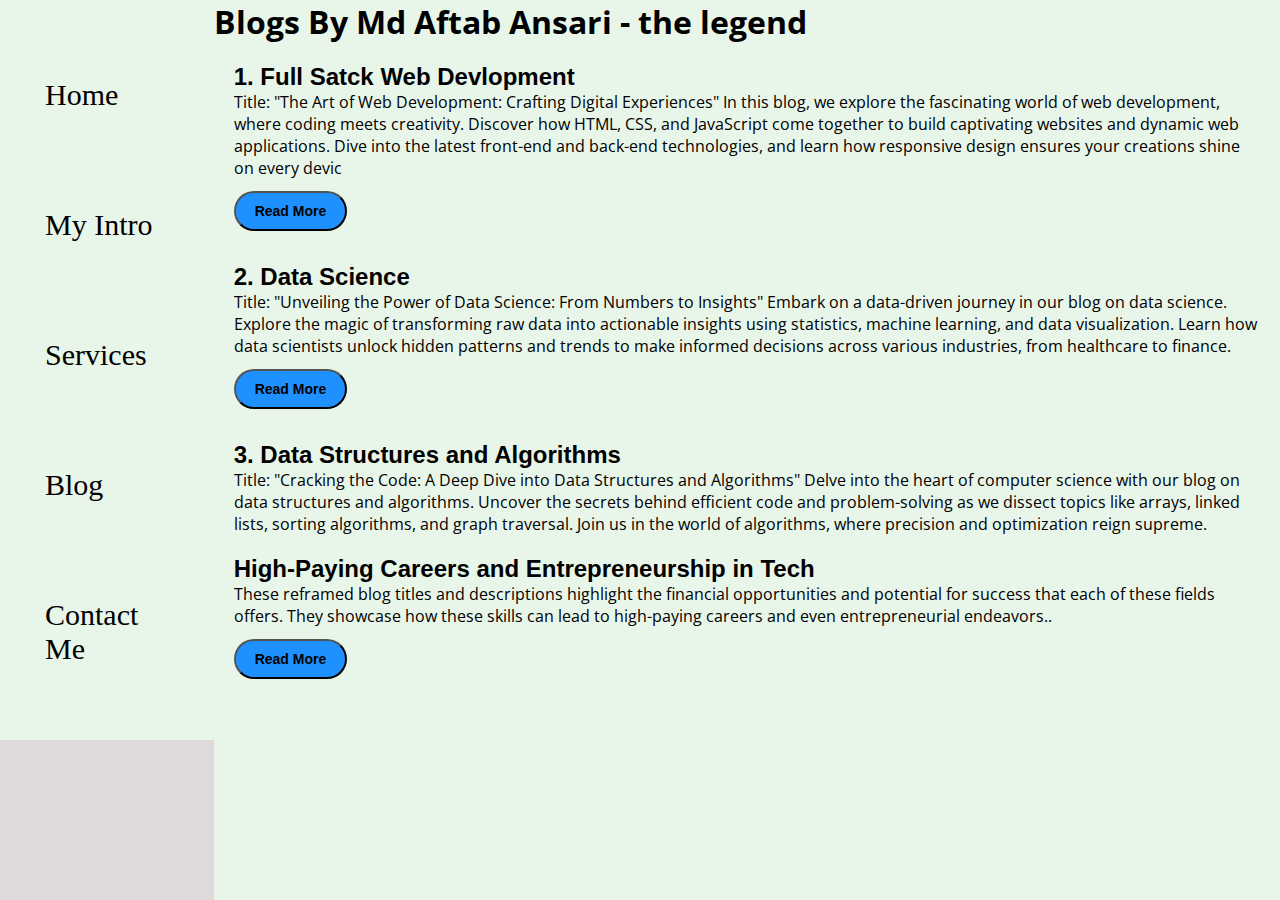
<file: PersonalPortfolioIntroduction/blog.html>
<!DOCTYPE html>
<html lang="en">
<head>
    <meta charset="UTF-8">
    <meta name="viewport" content="width=device-width, initial-scale=1.0">
    <link rel="stylesheet" href="./style.css">
    <title>Md Aftab Ansari, web developmemt </title>
</head>
<body>
<div class="container">
<div class="sidebar">
     <nav>
    <ul>
        <li><a href="/">Home</a></li>
        <li><a href="/intro.html">My Intro</a></li>
        <li><a href="/services.html">Services</a></li>
        <li><a href="/blog.html">Blog</a></li>
        <li><a href="/contact.html">Contact Me</a></li>
    </ul>
</nav>
</div>
<div class="main">
    <div class="blogcontainer">
        <h1>Blogs By Md Aftab Ansari - the legend</h1>
        <div class="blogItem">
  <h2>1. Full Satck Web Devlopment</h2> 
   <p> Title: "The Art of Web Development: Crafting Digital Experiences"
    In this blog, we explore the fascinating world of web development, where coding meets creativity. Discover how HTML, CSS, and JavaScript come together to build captivating websites and dynamic web applications. Dive into the latest front-end and back-end technologies, and learn how responsive design ensures your creations shine on every devic<p>
    <button class="btn btn-sm">Read More</button>
</div>
<div class="blogItem">
    <h2> 2. Data Science</h2>
    <p> Title: "Unveiling the Power of Data Science: From Numbers to Insights"
      Embark on a data-driven journey in our blog on data science. Explore the magic of transforming raw data into actionable insights using statistics, machine learning, and data visualization. Learn how data scientists unlock hidden patterns and trends to make informed decisions across various industries, from healthcare to finance.</p>
    <button class="btn btn-sm">Read More</button>
  </div>
  <div class="blogItem">
    <h2>3. Data Structures and Algorithms</h2>
    <p> Title: "Cracking the Code: A Deep Dive into Data Structures and Algorithms"
      Delve into the heart of computer science with our blog on data structures and algorithms. Uncover the secrets behind efficient code and problem-solving as we dissect topics like arrays, linked lists, sorting algorithms, and graph traversal. Join us in the world of algorithms, where precision and optimization reign supreme.</p>
  </div>
  <div class="blogItem">
    <h2> High-Paying Careers and Entrepreneurship in Tech</h2>
    <p>These reframed blog titles and descriptions highlight the financial opportunities and potential for success that each of these fields offers. They showcase how these skills can lead to high-paying careers and even entrepreneurial endeavors..<p>
  <button class="btn btn-sm">Read More</button>
  </div>
 </div>
</div>
</div>
</body>
</html>
</file>
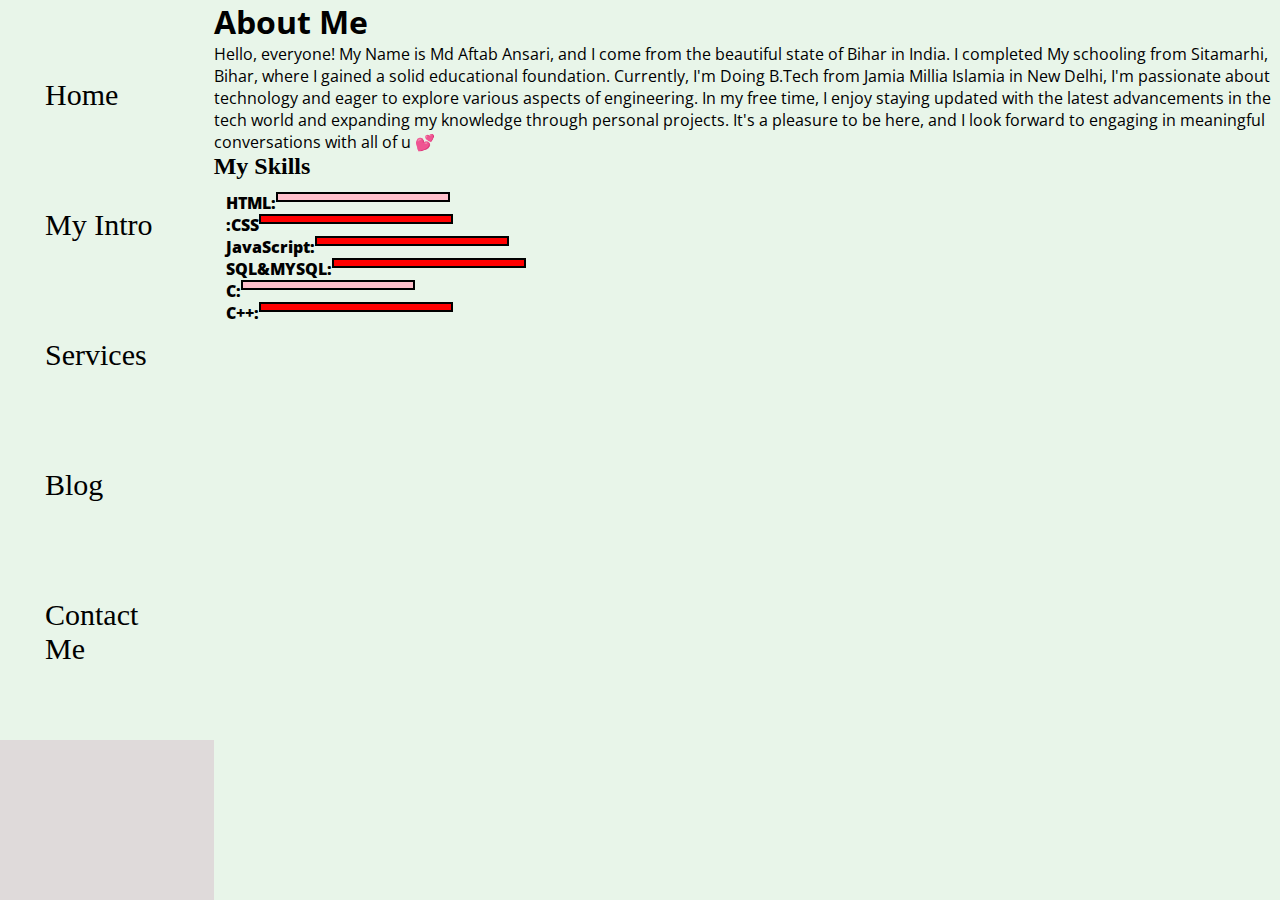
<file: PersonalPortfolioIntroduction/intro.html>
<!DOCTYPE html>
<html lang="en">
<head>
    <meta charset="UTF-8">
    <meta name="viewport" content="width=device-width, initial-scale=1.0">
    <link rel="stylesheet" href="./style.css">
    <title>Md Aftab Ansari , web developmemt </title>
</head>
<body>
<div class="container">
<div class="sidebar">
     <nav>
    <ul>
        <li><a href="/">Home</a></li>
        <li><a href="/intro.html">My Intro</a></li>
        <li><a href="/services.html">Services</a></li>
        <li><a href="/blog.html">Blog</a></li>
        <li><a href="/contact.html">Contact Me</a></li>
    </ul>
</nav>
</div>
<div class="main">
    <div class="intro">

    </div>
  <h1>About Me</h1>
  <p>Hello, everyone! My Name is Md Aftab Ansari, and I come from the beautiful state of Bihar in India. I completed My schooling from Sitamarhi, Bihar, where I gained a solid educational foundation. Currently, I'm Doing B.Tech from Jamia Millia Islamia in New Delhi, I'm passionate about technology and eager to explore various aspects of engineering. In my free time, I enjoy staying updated with the latest advancements in the tech world and expanding my knowledge through personal projects. It's a pleasure to be here, and I look forward to engaging in meaningful conversations with all of u 💕</p>
  <h2>My Skills</h2>
  <div class="skillcontainer"> 

  <div class="skillItem">HTML: <div class="skill t5"></div></div>
  <div class="skillItem">:CSS <div class="skill"></div></div>
  <div class="skillItem">JavaScript: <div class="skill"></div></div>
  <div class="skillItem">SQL&MYSQL: <div class="skill"></div></div>
  <div class="skillItem">C: <div class="skill t5"></div></div>
  <div class="skillItem">C++: <div class="skill"></div></div>
          </div>
          <!-- STM: Create a gallery for my Project -->
       </div>
     </div>
   </div>
</body>
</html>
</file>
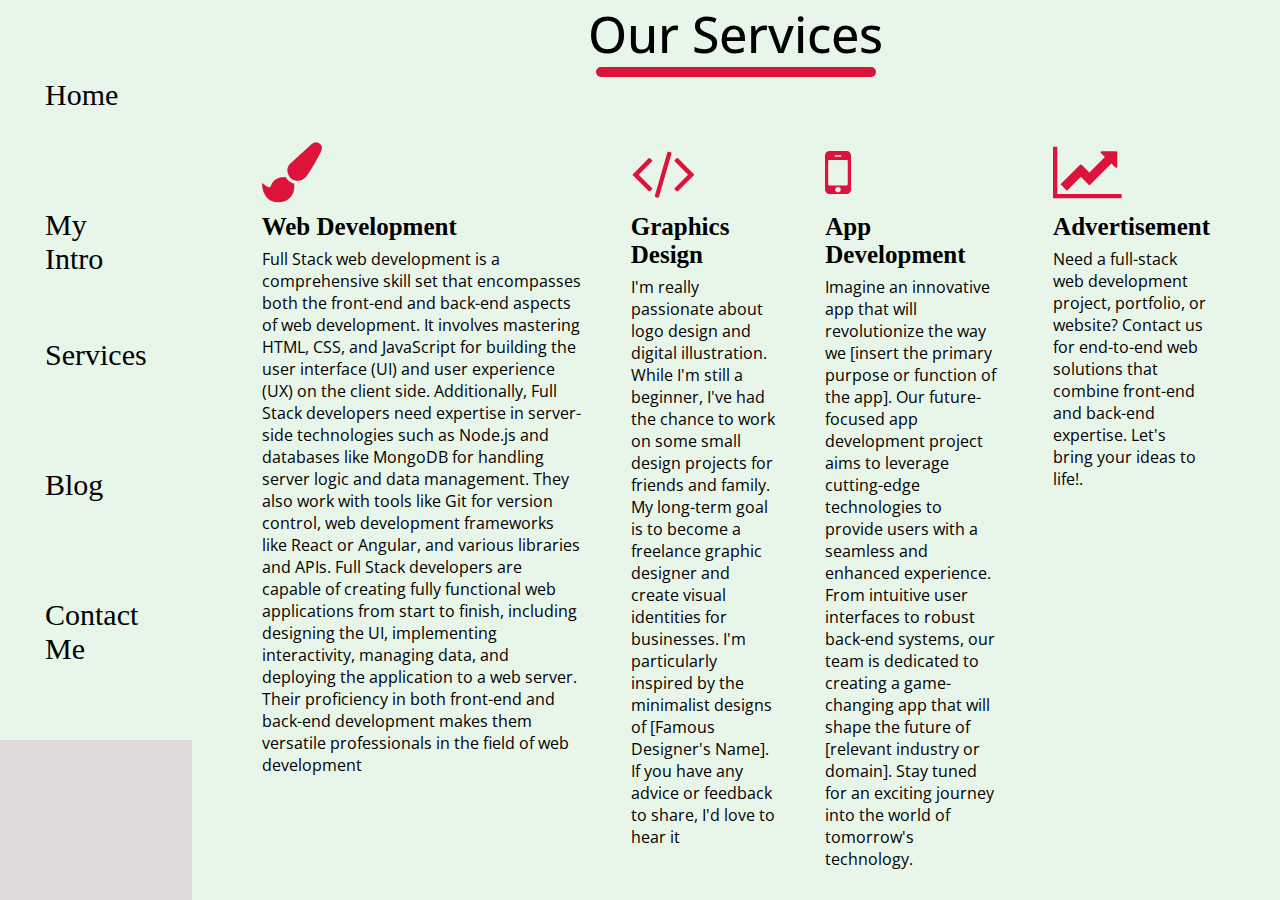
<file: PersonalPortfolioIntroduction/services.html>
<html lang="en">
<head>
    <meta charset="UTF-8">
    <meta name="viewport" content="width=device-width, initial-scale=1.0">
    <title>Responsive ServicesSection </title>
    <link rel="stylesheet" href="https://stackpath.bootstrapcdn.com/font-awesome/4.7.0/css/font-awesome.min.css">
    <link rel="stylesheet" href="style.css">
</head>
<body>

  <!--it;s the something to add present time -->
  
  <div class="container">
    <div class="sidebar">
         <nav>
        <ul>
            <li><a href="/">Home</a></li>
            <li><a href="/intro.html">My Intro</a></li>
            <li><a href="/services.html">Services</a></li>
            <li><a href="/blog.html">Blog</a></li>
            <li><a href="/contact.html">Contact Me</a></li>
        </ul>
    </nav>
    </div>
    
    <div class="services">
        <div class="max-width">
  <h1>Our Services</h1>
  <div class="content">
  <div class="card">
    <div class="box">
    <i class="fa fa-paint-brush"></i>
  <h3>Web Development</h3>
   <p>Full Stack web development is a comprehensive skill set that encompasses both the front-end and back-end aspects of web development. It involves mastering HTML, CSS, and JavaScript for building the user interface (UI) and user experience (UX) on the client side. Additionally, Full Stack developers need expertise in server-side technologies such as Node.js and databases like MongoDB for handling server logic and data management. They also work with tools like Git for version control, web development frameworks like React or Angular, and various libraries and APIs. Full Stack developers are capable of creating fully functional web applications from start to finish, including designing the UI, implementing interactivity, managing data, and deploying the application to a web server. Their proficiency in both front-end and back-end development makes them versatile professionals in the field of web development</p>
         </div>
       </div>
       <div class="card">
        <div class="box">
        <i class="fa fa-code"></i>
      <h3>Graphics Design</h3>
       <p>I'm really passionate about logo design and digital illustration. While I'm still a beginner, I've had the chance to work on some small design projects for friends and family. My long-term goal is to become a freelance graphic designer and create visual identities for businesses. I'm particularly inspired by the minimalist designs of [Famous Designer's Name]. If you have any advice or feedback to share, I'd love to hear it</p>
             </div>
           </div>
           <div class="card">
            <div class="box">
            <i class="fa fa-mobile"></i>
          <h3>App Development</h3>
           <p>Imagine an innovative app that will revolutionize the way we [insert the primary purpose or function of the app]. Our future-focused app development project aims to leverage cutting-edge technologies to provide users with a seamless and enhanced experience. From intuitive user interfaces to robust back-end systems, our team is dedicated to creating a game-changing app that will shape the future of [relevant industry or domain]. Stay tuned for an exciting journey into the world of tomorrow's technology.</p>
          </div>
        </div>
        <div class="card">
            <div class="box">
            <i class="fa fa-line-chart"></i>
          <h3>Advertisement</h3>
           <p>Need a full-stack web development project, portfolio, or website? Contact us for end-to-end web solutions that combine front-end and back-end expertise. Let's bring your ideas to life!.</p>
                 </div>
               </div>
      </div>
    </div>
  </div>
</body>
</html>
</file>
<file: PersonalPortfolioIntroduction/style.css>
@import url('https://fonts.googleapis.com/css2?family=Basic&family=IBM+Plex+Sans:wght@500&family=Open+Sans&display=swap');
@import url('https://fonts.googleapis.com/css2?family=Source+Code+Pro:wght@200&display=swap');

 *{
   padding: 0;
   margin: 0;
   /* background-color: rgb(213, 209, 209); */
   background-color:   #E8F5E9;

   /* box-sizing: border-box; */
}

 body{
 background-color: rgb(244, 237, 237);

 }
.sidebar{
   background-color: rgb(223, 218, 218); 
   
  height: 100vh;
}
.sidebar nav{
padding: 45px;
}
.sidebar nav li{
   list-style: none;
   font-size: 30px;
   padding: 33px 0;
   height: 64px;
}

.sidebar nav li a {
  text-decoration: none;
   color: black;
   
}

.main{
   background-color: #E8F5E9; 
   width: 90vw;
}
.container{
   display: flex;

 }
 .infoContainer{
 background-color: rgb(255, 0, 251);  
  height: 58vh;
  width: 80vw;
  margin: 144px auto;
  display: flex;
  justify-content: space-around;
}

 .devInfo{
   display: flex;
   justify-content: center;
 flex-direction: column;
}

.hello{
   font-size: 65px;
   font-family: 'Source Code Pro', monospace; 
}

.name{
   font-size: 50px;
   font-weight: bold;
   font-family: 'Basic', sans-serif;
   font-family: 'IBM Plex Sans', sans-serif;
   font-family: 'Open Sans', sans-serif;
}

 .about{
   font-size: 50px;
   
}
 .moreabout{
   font-size: 22px;
   margin-top: 23px;
   font-family: 'Basic', sans-serif;
   font-family: 'IBM Plex Sans', sans-serif;
   font-family: 'Open Sans', sans-serif;
 }

 span{
  
 background: linear-gradient(to bottom, #FF5733, #FFC300);
 }

 .btn{
  margin-top: 34px;

 }

 .btn {
padding: 9px 14px;
border-radius: 22px;
background-color: dodgerblue;
font-size: 21px;
font-weight: bold;
margin: 0 3px;
cursor: pointer;
}
 .btn-sm{
   font-size: 14px;
   padding: 10px 19px;
   margin: 12px 0;

 }
  .btn:hover{
 background-color: white;
 color: dodgerblue;
}

 .devPic img{
   height: 60vh;
 }

 .contactform{
 padding: 0 34px;
 padding-top: 144px;
   font-family: 'Basic', sans-serif;
   font-family: 'IBM Plex Sans', sans-serif;
   font-family: 'Open Sans', sans-serif;
 }

 .contactform h1{
  
   font-family: 'Basic', sans-serif;
   font-family: 'IBM Plex Sans', sans-serif;
   font-family: 'Open Sans', sans-serif;
   padding: 12 0px;
 }
 .contactform form div{
   padding: 10px 0;
   display: flex;
   flex-direction: column;
 }
 .contactform form div input{
   width: 26vw;
   border-radius: 5px;
   margin: 6px 0 0 0 ;
   padding: 3px;
 }

 #emailHelp{
 font-size: 11px;
 color: midnightblue;
 margin: 0 0 5px;
 padding: 3px 0 0;
 }
 #form-check{
 flex-direction: row;
 }
 #form-check input{
 width: 24px;
 margin: 3px 0;
 }
 .blogItem{
 margin: 20px;
 font-family: 'Fira Sans', sans-serif;
 }
 .blogContainerh1{
   font-family: 'Basic', sans-serif;
   font-family: 'IBM Plex Sans', sans-serif;
   font-family: 'Open Sans', sans-serif;
   margin: 23px;
 }
 .blogItem p{
   font-family: 'Basic', sans-serif;
   font-family: 'IBM Plex Sans', sans-serif;
   font-family: 'Open Sans', sans-serif; 
 }

 h1{
   font-family: 'Basic', sans-serif;
   font-family: 'IBM Plex Sans', sans-serif;
   font-family: 'Open Sans', sans-serif;
 }
 p{
   font-family: 'Basic', sans-serif;
   font-family: 'IBM Plex Sans', sans-serif;
   font-family: 'Open Sans', sans-serif;
 }
 .intro h2{
   font-family: 'Basic', sans-serif;
   font-family: 'IBM Plex Sans', sans-serif;
   font-family: 'Open Sans', sans-serif;
   margin: 0 12px;
 }
 .intro p{
   font-family: 'Basic', sans-serif;
   font-family: 'IBM Plex Sans', sans-serif;
   font-family: 'Open Sans', sans-serif;
   margin: 0 12px;
 }

 .skillcontainer{
 padding: 12px;
 }

 .skillItem{
   display: flex;
   align-content: center;
   font-family: 'Basic', sans-serif;
   font-family: 'IBM Plex Sans', sans-serif;
   font-family: 'Open Sans', sans-serif;
   font-weight: 900;
 }
 .skill{
   width: 190px;
   height: 6px;
   background-color: red;
   border: 2px solid black;
 }
 .hundered{
   width: 265px;
   background-color: blueviolet;
 }
 .fifty{
   width: 125px;
   background-color: aqua;
 }
 .t5{
   width: 170px;
   background-color: pink;
 }

 .body{
  color: white;
  margin: 10px;
  padding: 10px;
 }
 .max-width{
  max-width: 1300px;
  padding: 0 45px;
  margin: auto;
 }
 .max-width h1{
  text-align: center;
  position: relative;
  font-size: 50px;
  font-weight: 500;
  margin-bottom: 60px;
  padding-bottom: 10px;
 }
 .max-width h1::after{
  content: '';
  position: absolute;
  width: 280px;
  height: 10px;
  background: #dc143c;
  bottom: 1px;
  left: 50%;
  transform: translateX(-50%); 
 border-radius: 20px; 
 } 
 .content{
 display: flex;
 align-items: space-around;
 }
 .card{
  padding: 5px 25px;
  width: calc(26%-20px);
  border-radius: 6px;
  border: 1px;
  cursor: pointer;
  transition: all 0.3s ease;
 } 
 .card:hover{
  background-color: #dc143c;
 }
 .box{
  transition: all 0.3s ease;
 }
 .card:hover .box{
  transform: scale(1.05);
 }
 .box i{
  font-size: 60px;
  color: #dc143c;
  transition: color 0.3s ease;
 }
 .card:hover .box i{
  color: #fff;
 }
 .box h3{
  font-size: 25px;
  padding: 10px 0 7px;
 }
 @media screen and (max-width: 1190px) {
  .max-width{
    padding: 0 25px;
  }
  .card{
    width: calc(50% -10px);
    margin-bottom: 20px;
  }
 }
</file>
